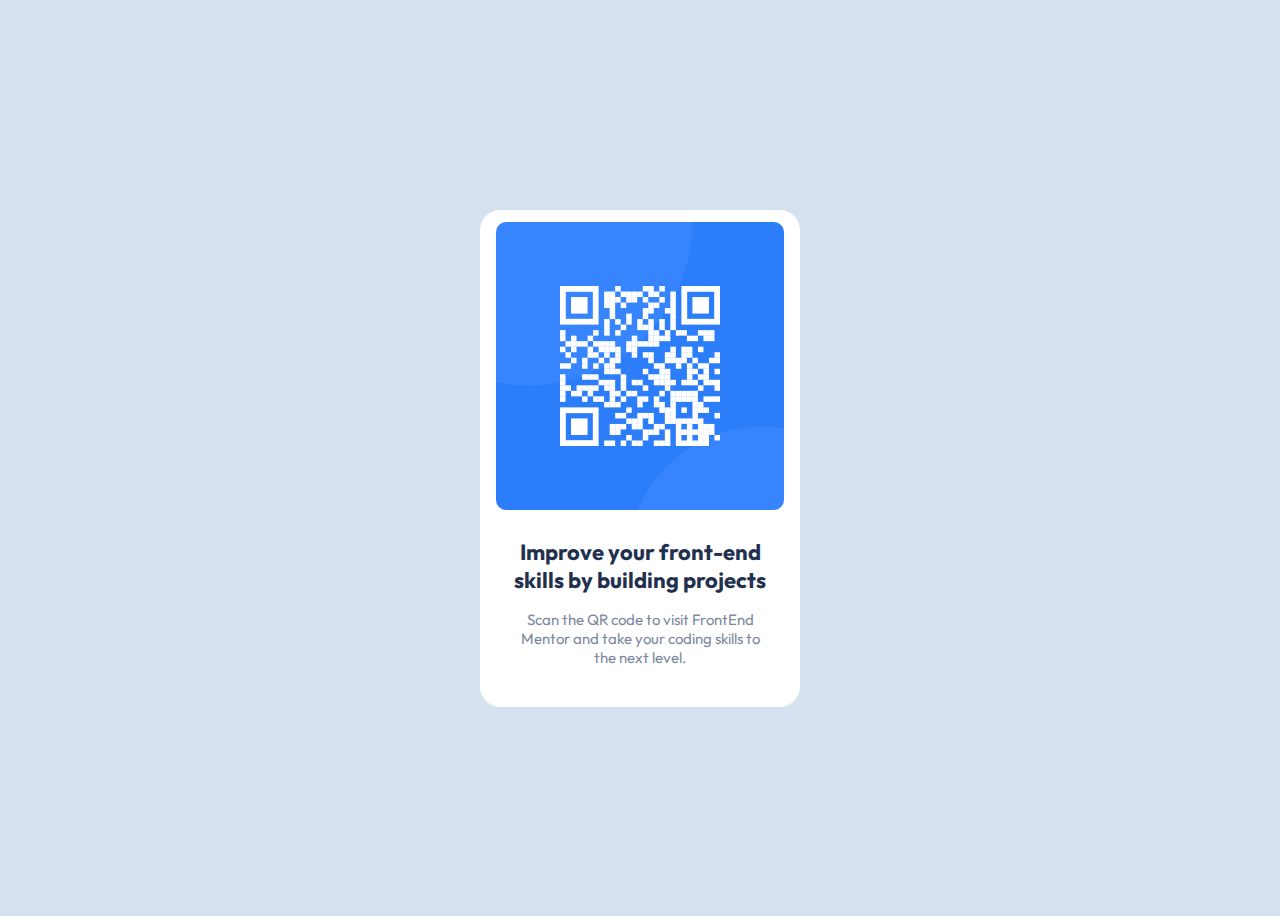
<file: index.html>
<!DOCTYPE html>
<html lang="fr">

<head>
    <meta charset="UTF-8">
    <meta name="viewport" content="width=device-width, initial-scale=1.0">
    <title>QR Code</title>
    <link rel="stylesheet" href="./qrcode.css" type="text/css">
    <link rel="preconnect" href="https://fonts.googleapis.com">
    <link rel="preconnect" href="https://fonts.gstatic.com" crossorigin>
    <link href="https://fonts.googleapis.com/css2?family=Outfit&display=swap" rel="stylesheet">
</head>

<body>
    <div class="container">
        <img id="qrCode" src="./img/image-qr-code.png">
        <div class="textContainer">
            <span id="title">Improve your front-end skills by building projects</span>
            <span id="text">
                Scan the QR code to visit FrontEnd Mentor and take your coding skills to the next level.
            </span>
        </div>
    </div>
</body>

</html>
</file>
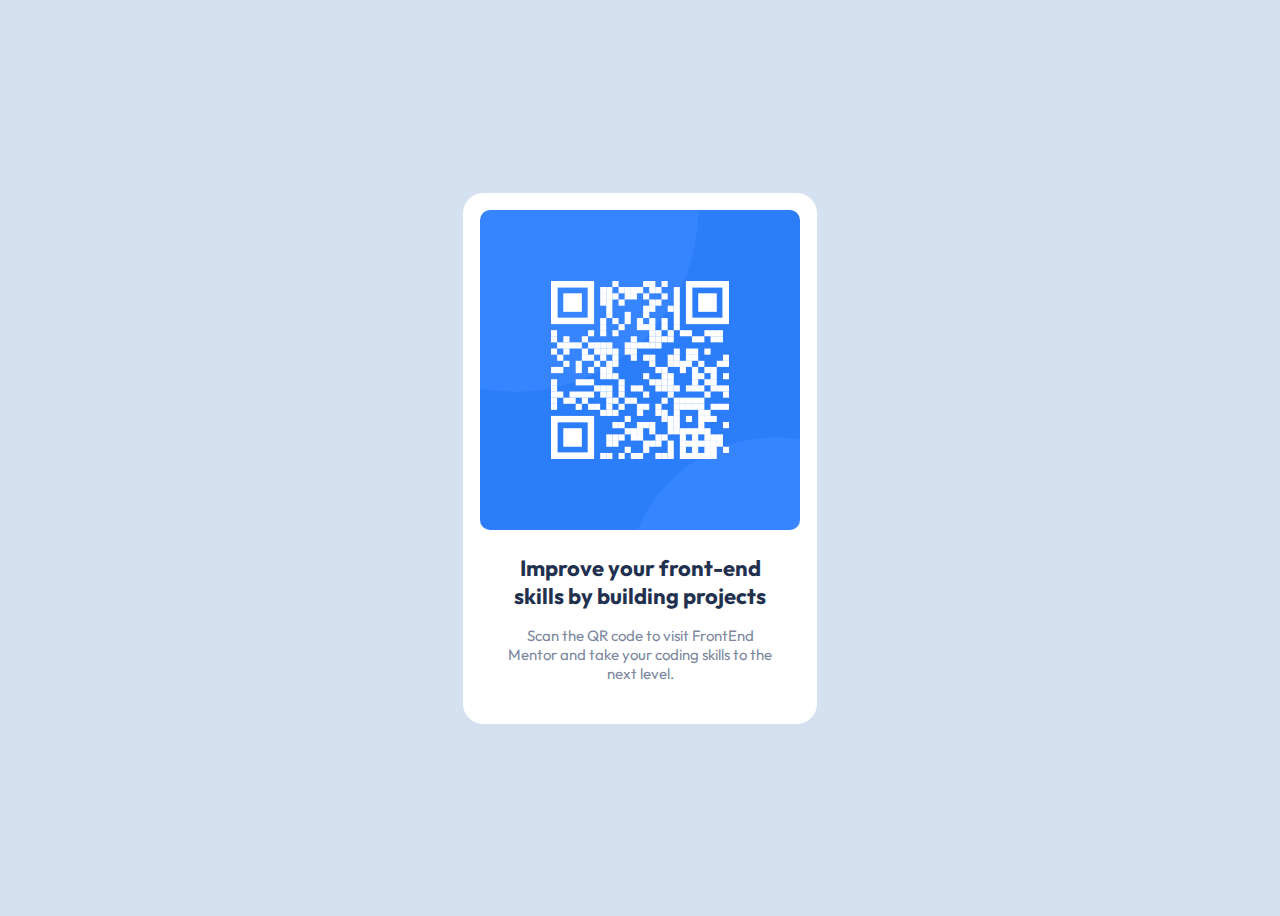
<file: src/qrcode.html>
<!DOCTYPE html>
<html lang="fr">

<head>
    <meta charset="UTF-8">
    <meta name="viewport" content="width=device-width, initial-scale=1.0">
    <title>QR Code</title>
    <link rel="stylesheet" href="./qrcode.css" type="text/css">
    <link rel="preconnect" href="https://fonts.googleapis.com">
    <link rel="preconnect" href="https://fonts.gstatic.com" crossorigin>
    <link href="https://fonts.googleapis.com/css2?family=Outfit&display=swap" rel="stylesheet">
</head>

<body>
    <div class="container">
        <img id="qrCode" src="./../images/image-qr-code.png">
        <div class="textContainer">
            <span id="title">Improve your front-end skills by building projects</span>
            <span id="text">
                Scan the QR code to visit FrontEnd Mentor and take your coding skills to the next level.
            </span>
        </div>
    </div>
</body>

</html>
</file>
<file: qrcode.css>
body {
    display: flex;
    justify-content: center;
    align-items: center;
    background-color: #D5E1EF;
    height: 100vh;
}

.container {
    display: flex;
    flex-direction: column;
    justify-content: center;
    align-items: center;
    border: 1px #FFFFFF solid;
    background-color: white;
    width: 320px;
    height: 497px;
    border-radius: 20px;
    box-sizing: border-box; 
}

#qrCode {
    border-radius: 10px;
    height: 288px;
    width: 288px;
    box-sizing: border-box;
}

.textContainer {
    font-family: 'Outfit', sans-serif;
    text-align: center;
    padding: 28px;
    display: flex;
    flex-direction: column;
    box-sizing: border-box; 
}

#title {
    font-size: 22px;
    color: #1F314F;
    font-weight: 700;
}

#text {
    margin-top: 16px;
    font-size: 15px;
    color: #7D889E;
}
</file>
<file: src/qrcode.css>
body {
    display: flex;
    justify-content: center;
    align-items: center;
    background-color: #D5E1EF;
    height: 100vh;
}

.container {
    display: flex;
    flex-direction: column;
    background-color: white;
    width: 320px;
    height: 497px;
    padding: 16px;
    border-radius: 20px;
    border: 1px #FFFFFF solid;
}

#qrCode {
    border-radius: 10px;
}

.textContainer {
    font-family: 'Outfit', sans-serif;
    text-align: center;
    padding: 24px;
    display: flex;
    flex-direction: column;
}

#title {
    font-size: 22px;
    color: #1F314F;
    font-weight: 700;
}

#text {
    margin-top: 16px;
    font-size: 15px;
    color: #7D889E;
}
</file>
